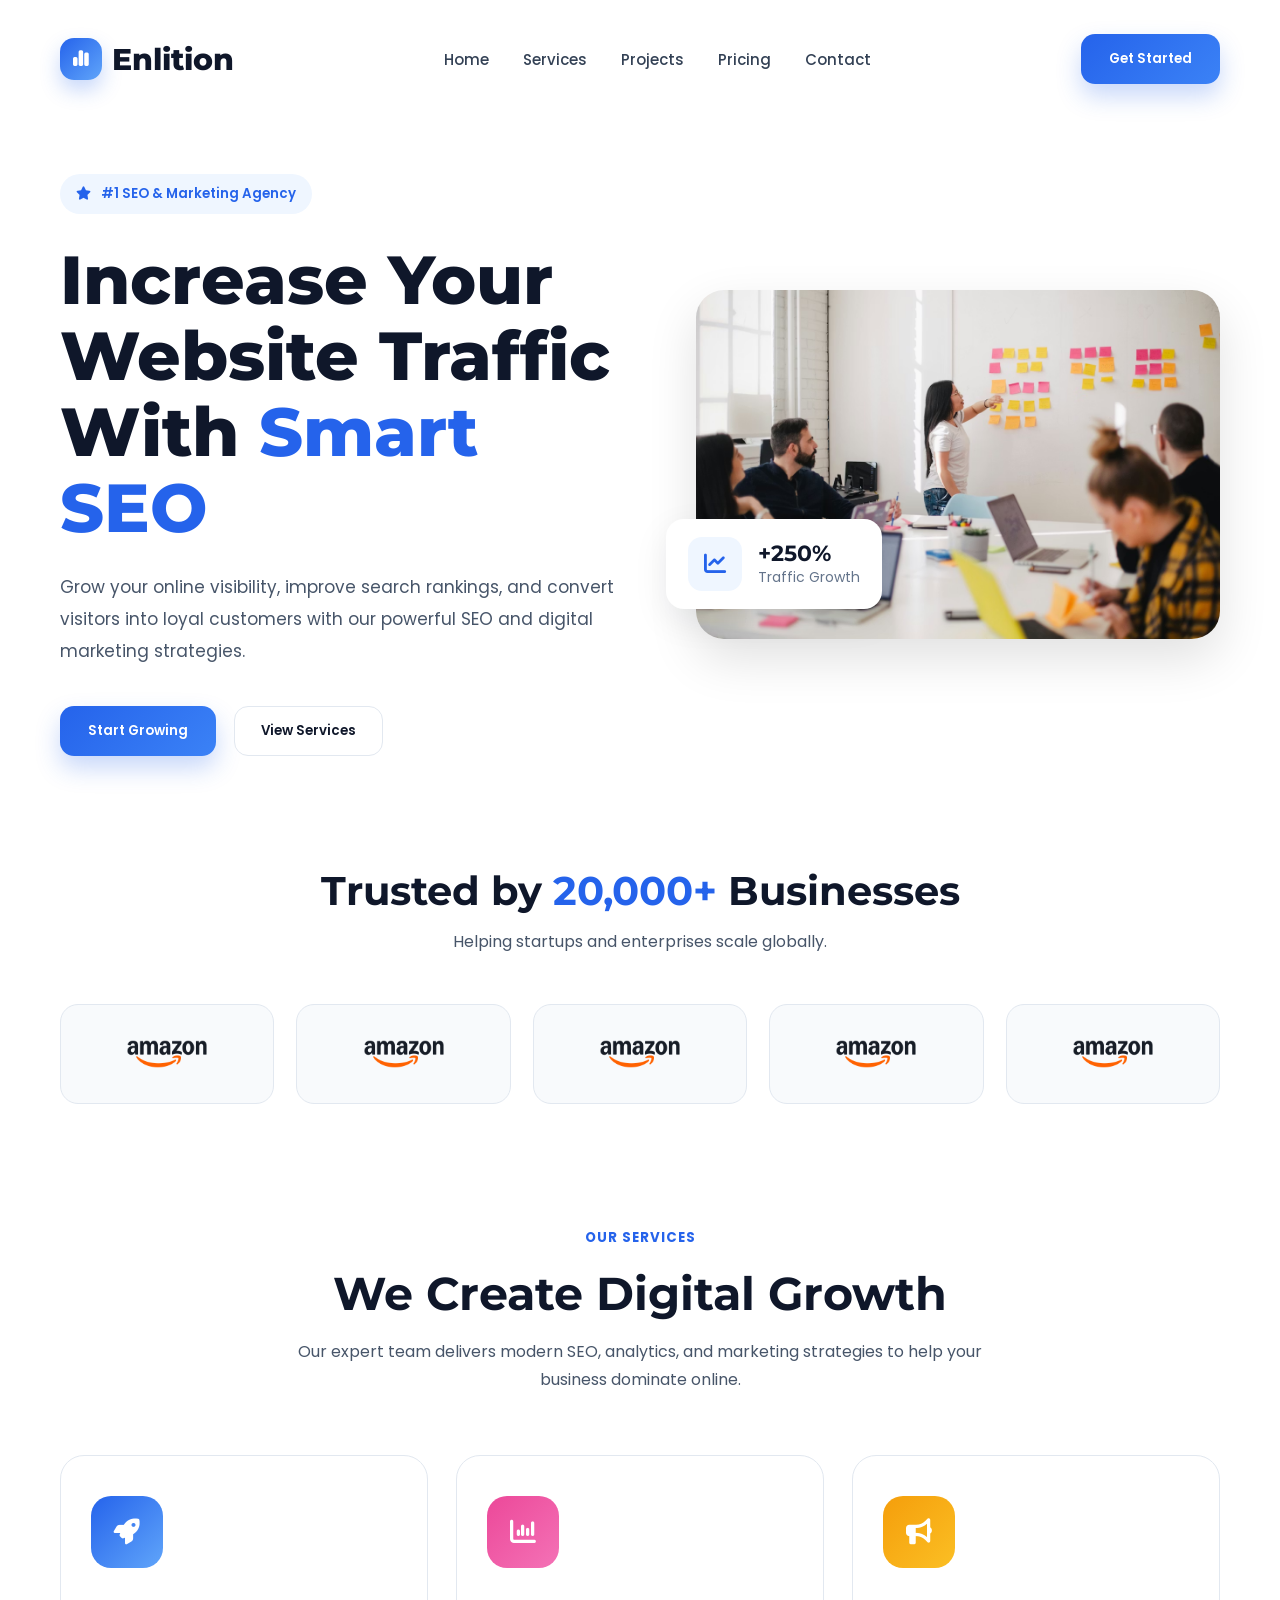
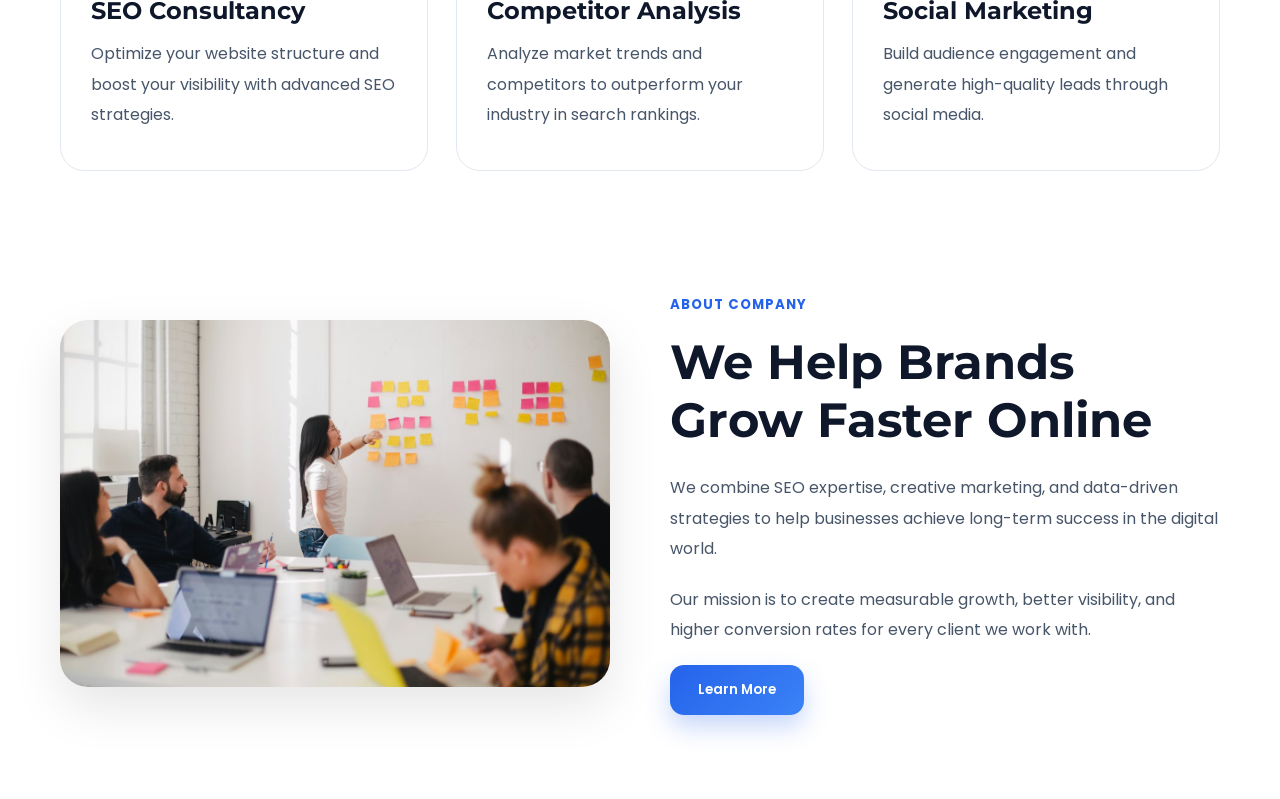
<file: index.html>
<!DOCTYPE html>
<html lang="en">
<head>
<meta charset="UTF-8" />
<meta name="viewport" content="width=device-width, initial-scale=1.0" />

<title>Modern SEO Agency Landing Page</title>

<!-- Google Fonts -->
 <link rel="stylesheet" href="style.css">
<link rel="preconnect" href="https://fonts.googleapis.com">
<link rel="preconnect" href="https://fonts.gstatic.com" crossorigin>

<link href="https://fonts.googleapis.com/css2?family=Montserrat:wght@600;700;800&family=Poppins:wght@300;400;500;600;700&display=swap" rel="stylesheet">

<!-- Font Awesome -->
<link rel="stylesheet" href="https://cdnjs.cloudflare.com/ajax/libs/font-awesome/6.5.0/css/all.min.css"/>


</head>

<body>

<div class="wrapper">

    <div class="container">

        <!-- NAVBAR -->

        <header class="navbar">

            <div class="logo">
                <div class="logo-icon">
                    <i class="fa-solid fa-chart-simple"></i>
                </div>
                Enlition
            </div>

            <nav class="nav-links">
                <a href="#">Home</a>
                <a href="#">Services</a>
                <a href="#">Projects</a>
                <a href="#">Pricing</a>
                <a href="#">Contact</a>
            </nav>

            <button class="btn btn-primary">
                Get Started
            </button>

        </header>

        <!-- HERO -->

        <section class="hero">

            <div class="hero-content">

                <small>
                    <i class="fa-solid fa-star"></i>
                    #1 SEO & Marketing Agency
                </small>

                <h1>
                    Increase Your Website
                    Traffic With
                    <span>Smart SEO</span>
                </h1>

                <p>
                    Grow your online visibility, improve search rankings,
                    and convert visitors into loyal customers with our
                    powerful SEO and digital marketing strategies.
                </p>

                <div class="hero-btns">

                    <button class="btn btn-primary">
                        Start Growing
                    </button>

                    <button class="btn btn-outline">
                        View Services
                    </button>

                </div>

            </div>

            <div class="hero-image">

                <img src="./assests/bg-1.avif" alt="">

                <div class="floating-card">

                    <i class="fa-solid fa-chart-line"></i>

                    <div>
                        <h4>+250%</h4>
                        <p>Traffic Growth</p>
                    </div>

                </div>

            </div>

        </section>

        <!-- BRANDS -->

        <section class="brands">

            <div class="brands-top">

                <h2>
                    Trusted by
                    <span>20,000+</span>
                    Businesses
                </h2>

                <p>
                    Helping startups and enterprises scale globally.
                </p>

            </div>

            <div class="brand-list">

                <div class="brand-item">
                    <img src="./assests/Amazon-Logo-2024.png" alt="">
                </div>

                <div class="brand-item">
                    <img src="./assests/Amazon-Logo-2024.png" alt="">
                </div>

                <div class="brand-item">
                    <img src="./assests/Amazon-Logo-2024.png" alt="">
                </div>

                <div class="brand-item">
                    <img src="./assests/Amazon-Logo-2024.png" alt="">
                </div>

                <div class="brand-item">
                    <img src="./assests/Amazon-Logo-2024.png" alt="">
                </div>

            </div>

        </section>

        <!-- SERVICES -->

        <section class="services">

            <div class="section-title">

                <small>OUR SERVICES</small>

                <h2>
                    We Create Digital Growth
                </h2>

                <p>
                    Our expert team delivers modern SEO, analytics,
                    and marketing strategies to help your business
                    dominate online.
                </p>

            </div>

            <div class="service-grid">

                <div class="service-card">

                    <div class="service-icon blue">
                        <i class="fa-solid fa-rocket"></i>
                    </div>

                    <h3>SEO Consultancy</h3>

                    <p>
                        Optimize your website structure and boost
                        your visibility with advanced SEO strategies.
                    </p>

                </div>

                <div class="service-card">

                    <div class="service-icon pink">
                        <i class="fa-solid fa-chart-column"></i>
                    </div>

                    <h3>Competitor Analysis</h3>

                    <p>
                        Analyze market trends and competitors to
                        outperform your industry in search rankings.
                    </p>

                </div>

                <div class="service-card">

                    <div class="service-icon orange">
                        <i class="fa-solid fa-bullhorn"></i>
                    </div>

                    <h3>Social Marketing</h3>

                    <p>
                        Build audience engagement and generate
                        high-quality leads through social media.
                    </p>

                </div>

            </div>

        </section>

        <!-- ABOUT -->

        <section class="about">

            <div class="about-image">

                <img src="./assests/bg-1.avif" alt="">

            </div>

            <div class="about-content">

                <small>ABOUT COMPANY</small>

                <h2>
                    We Help Brands
                    Grow Faster Online
                </h2>

                <p>
                    We combine SEO expertise, creative marketing,
                    and data-driven strategies to help businesses
                    achieve long-term success in the digital world.
                </p>

                <p>
                    Our mission is to create measurable growth,
                    better visibility, and higher conversion rates
                    for every client we work with.
                </p>

                <button class="btn btn-primary">
                    Learn More
                </button>

            </div>

        </section>

    </div>

</div>

</body>
</html>
</file>
<file: style.css>
:root{
    --primary:#2563eb;
    --primary-dark:#1749b9;
    --secondary:#0f172a;
    --text:#475569;
    --light:#f8fafc;
    --border:#e2e8f0;
    --shadow:0 12px 35px rgba(15,23,42,.08);
    --radius:22px;
}

*{
    margin:0;
    padding:0;
    box-sizing:border-box;
}

html{
    scroll-behavior:smooth;
}

body{
    font-family:'Poppins',sans-serif;
    background:#eef4fb;
    color:#111827;
}

img{
    max-width:100%;
    display:block;
}

a{
    text-decoration:none;
}

.wrapper{
    width:100%;
    min-height:100vh;
}

.container{
    margin:auto;
    background:#fff;
    padding:34px 60px;
    box-shadow:0 15px 60px rgba(15,23,42,.08);
    overflow:hidden;
}

.navbar{
    display:flex;
    justify-content:space-between;
    align-items:center;
    gap:20px;
    flex-wrap:wrap;
}

.logo{
    display:flex;
    align-items:center;
    gap:10px;
    font-family:'Montserrat',sans-serif;
    font-size:30px;
    font-weight:800;
    color:var(--secondary);
}

.logo-icon{
    width:42px;
    height:42px;
    border-radius:14px;
    background:linear-gradient(135deg,var(--primary),#60a5fa);
    display:flex;
    justify-content:center;
    align-items:center;
    color:#fff;
    font-size:18px;
    box-shadow:0 10px 20px rgba(37,99,235,.25);
}

.nav-links{
    display:flex;
    align-items:center;
    gap:34px;
    flex-wrap:wrap;
}

.nav-links a{
    color:#334155;
    font-size:15px;
    font-weight:500;
    transition:.3s;
    position:relative;
}

.nav-links a:hover{
    color:var(--primary);
}

.nav-links a::after{
    content:"";
    position:absolute;
    left:0;
    bottom:-5px;
    width:0%;
    height:2px;
    background:var(--primary);
    transition:.3s;
}

.nav-links a:hover::after{
    width:100%;
}


.btn{
    border:none;
    outline:none;
    cursor:pointer;
    font-family:'Poppins',sans-serif;
    font-weight:600;
    transition:.35s ease;
}

.btn-primary{
    background:linear-gradient(135deg,var(--primary),#3b82f6);
    color:#fff;
    padding:15px 28px;
    border-radius:14px;
    box-shadow:0 12px 24px rgba(37,99,235,.25);
}

.btn-primary:hover{
    transform:translateY(-3px);
    background:linear-gradient(135deg,var(--primary-dark),var(--primary));
}

.btn-outline{
    padding:14px 26px;
    border-radius:14px;
    border:1.5px solid var(--border);
    background:#fff;
    color:#0f172a;
}

.btn-outline:hover{
    border-color:var(--primary);
    color:var(--primary);
}

.hero{
    padding:90px 0 70px;
    display:grid;
    grid-template-columns:1.1fr 1fr;
    align-items:center;
    gap:60px;
}

.hero-content small{
    display:inline-flex;
    align-items:center;
    gap:10px;
    background:#eff6ff;
    color:var(--primary);
    padding:10px 16px;
    border-radius:100px;
    font-weight:600;
    margin-bottom:28px;
}

.hero-content h1{
    font-family:'Montserrat',sans-serif;
    font-size:68px;
    line-height:1.12;
    color:var(--secondary);
    margin-bottom:24px;
    font-weight:800;
}

.hero-content h1 span{
    color:var(--primary);
}

.hero-content p{
    font-size:17px;
    line-height:1.9;
    color:var(--text);
    max-width:580px;
    margin-bottom:38px;
}

.hero-btns{
    display:flex;
    align-items:center;
    gap:18px;
    flex-wrap:wrap;
}

.hero-image{
    position:relative;
}

.hero-image img{
    width:100%;
    border-radius:28px;
    object-fit:cover;
    box-shadow:0 20px 50px rgba(0,0,0,.12);
}

.floating-card{
    position:absolute;
    bottom:30px;
    left:-30px;
    background:#fff;
    padding:18px 22px;
    border-radius:18px;
    box-shadow:var(--shadow);
    display:flex;
    align-items:center;
    gap:16px;
}

.floating-card i{
    width:54px;
    height:54px;
    border-radius:14px;
    background:#eff6ff;
    color:var(--primary);
    display:flex;
    justify-content:center;
    align-items:center;
    font-size:22px;
}

.floating-card h4{
    font-size:22px;
    font-family:'Montserrat',sans-serif;
    color:#0f172a;
}

.floating-card p{
    color:#64748b;
    font-size:14px;
}

.brands{
    padding:40px 0 90px;
}

.brands-top{
    text-align:center;
    margin-bottom:50px;
}

.brands-top h2{
    font-family:'Montserrat',sans-serif;
    font-size:40px;
    color:var(--secondary);
    margin-bottom:14px;
}

.brands-top h2 span{
    color:var(--primary);
}

.brands-top p{
    color:var(--text);
}

.brand-list{
    display:grid;
    grid-template-columns:repeat(5,1fr);
    gap:22px;
}

.brand-item{
    background:var(--light);
    border:1px solid var(--border);
    border-radius:18px;
    min-height:100px;
    display:flex;
    justify-content:center;
    align-items:center;
    transition:.35s;
}

.brand-item:hover{
    transform:translateY(-4px);
    box-shadow:var(--shadow);
}

.brand-item img{
    height:90px;
    object-fit:contain;
}

.services{
    padding:30px 0 90px;
}

.section-title{
    text-align:center;
    max-width:700px;
    margin:auto;
}

.section-title small{
    color:var(--primary);
    font-weight:700;
    letter-spacing:1px;
}

.section-title h2{
    font-family:'Montserrat',sans-serif;
    font-size:46px;
    color:var(--secondary);
    margin:16px 0;
}

.section-title p{
    color:var(--text);
    line-height:1.8;
}

.service-grid{
    margin-top:60px;
    display:grid;
    grid-template-columns:repeat(3,1fr);
    gap:28px;
}

.service-card{
    background:#fff;
    border:1px solid var(--border);
    border-radius:24px;
    padding:40px 30px;
    transition:.35s;
}

.service-card:hover{
    transform:translateY(-8px);
    box-shadow:var(--shadow);
}

.service-icon{
    width:72px;
    height:72px;
    border-radius:20px;
    display:flex;
    justify-content:center;
    align-items:center;
    font-size:26px;
    color:#fff;
    margin-bottom:28px;
}

.blue{
    background:linear-gradient(135deg,#2563eb,#60a5fa);
}

.pink{
    background:linear-gradient(135deg,#ec4899,#f472b6);
}

.orange{
    background:linear-gradient(135deg,#f59e0b,#fbbf24);
}

.service-card h3{
    font-family:'Montserrat',sans-serif;
    font-size:24px;
    margin-bottom:14px;
    color:var(--secondary);
}

.service-card p{
    color:var(--text);
    line-height:1.9;
}

.about{
    padding:30px 0 50px;
    display:grid;
    grid-template-columns:1fr 1fr;
    gap:60px;
    align-items:center;
}

.about-image img{
    border-radius:28px;
    box-shadow:0 20px 50px rgba(0,0,0,.1);
}

.about-content small{
    color:var(--primary);
    font-weight:700;
    letter-spacing:1px;
}

.about-content h2{
    font-family:'Montserrat',sans-serif;
    font-size:48px;
    line-height:1.2;
    color:var(--secondary);
    margin:18px 0 24px;
}

.about-content p{
    color:var(--text);
    line-height:1.9;
    margin-bottom:20px;
}

@media(max-width:1100px){

    .hero{
        grid-template-columns:1fr;
    }

    .about{
        grid-template-columns:1fr;
    }

    .hero-content{
        text-align:center;
    }

    .hero-content p{
        margin:auto auto 38px;
    }

    .hero-btns{
        justify-content:center;
    }

    .floating-card{
        left:20px;
        bottom:20px;
    }

    .about-content{
        text-align:center;
    }

}

@media(max-width:992px){

    .container{
        padding:30px;
    }

    .service-grid{
        grid-template-columns:1fr 1fr;
    }

    .brand-list{
        grid-template-columns:repeat(3,1fr);
    }

    .hero-content h1{
        font-size:54px;
    }

}

@media(max-width:768px){

    .wrapper{
        padding:14px;
    }

    .container{
        padding:24px 20px;
        border-radius:24px;
    }

    .navbar{
        justify-content:center;
        text-align:center;
    }

    .nav-links{
        justify-content:center;
        gap:18px;
    }

    .hero{
        padding:70px 0 50px;
        gap:40px;
    }

    .hero-content h1{
        font-size:40px;
    }

    .section-title h2,
    .about-content h2{
        font-size:34px;
    }

    .service-grid{
        grid-template-columns:1fr;
    }

    .brand-list{
        grid-template-columns:1fr 1fr;
    }

    .floating-card{
        position:relative;
        left:auto;
        bottom:auto;
        margin-top:20px;
    }

}

@media(max-width:480px){

    .hero-content h1{
        font-size:34px;
    }

    .brand-list{
        grid-template-columns:1fr;
    }

    .btn-primary,
    .btn-outline{
        width:100%;
    }

    .hero-btns{
        flex-direction:column;
    }

}
</file>
